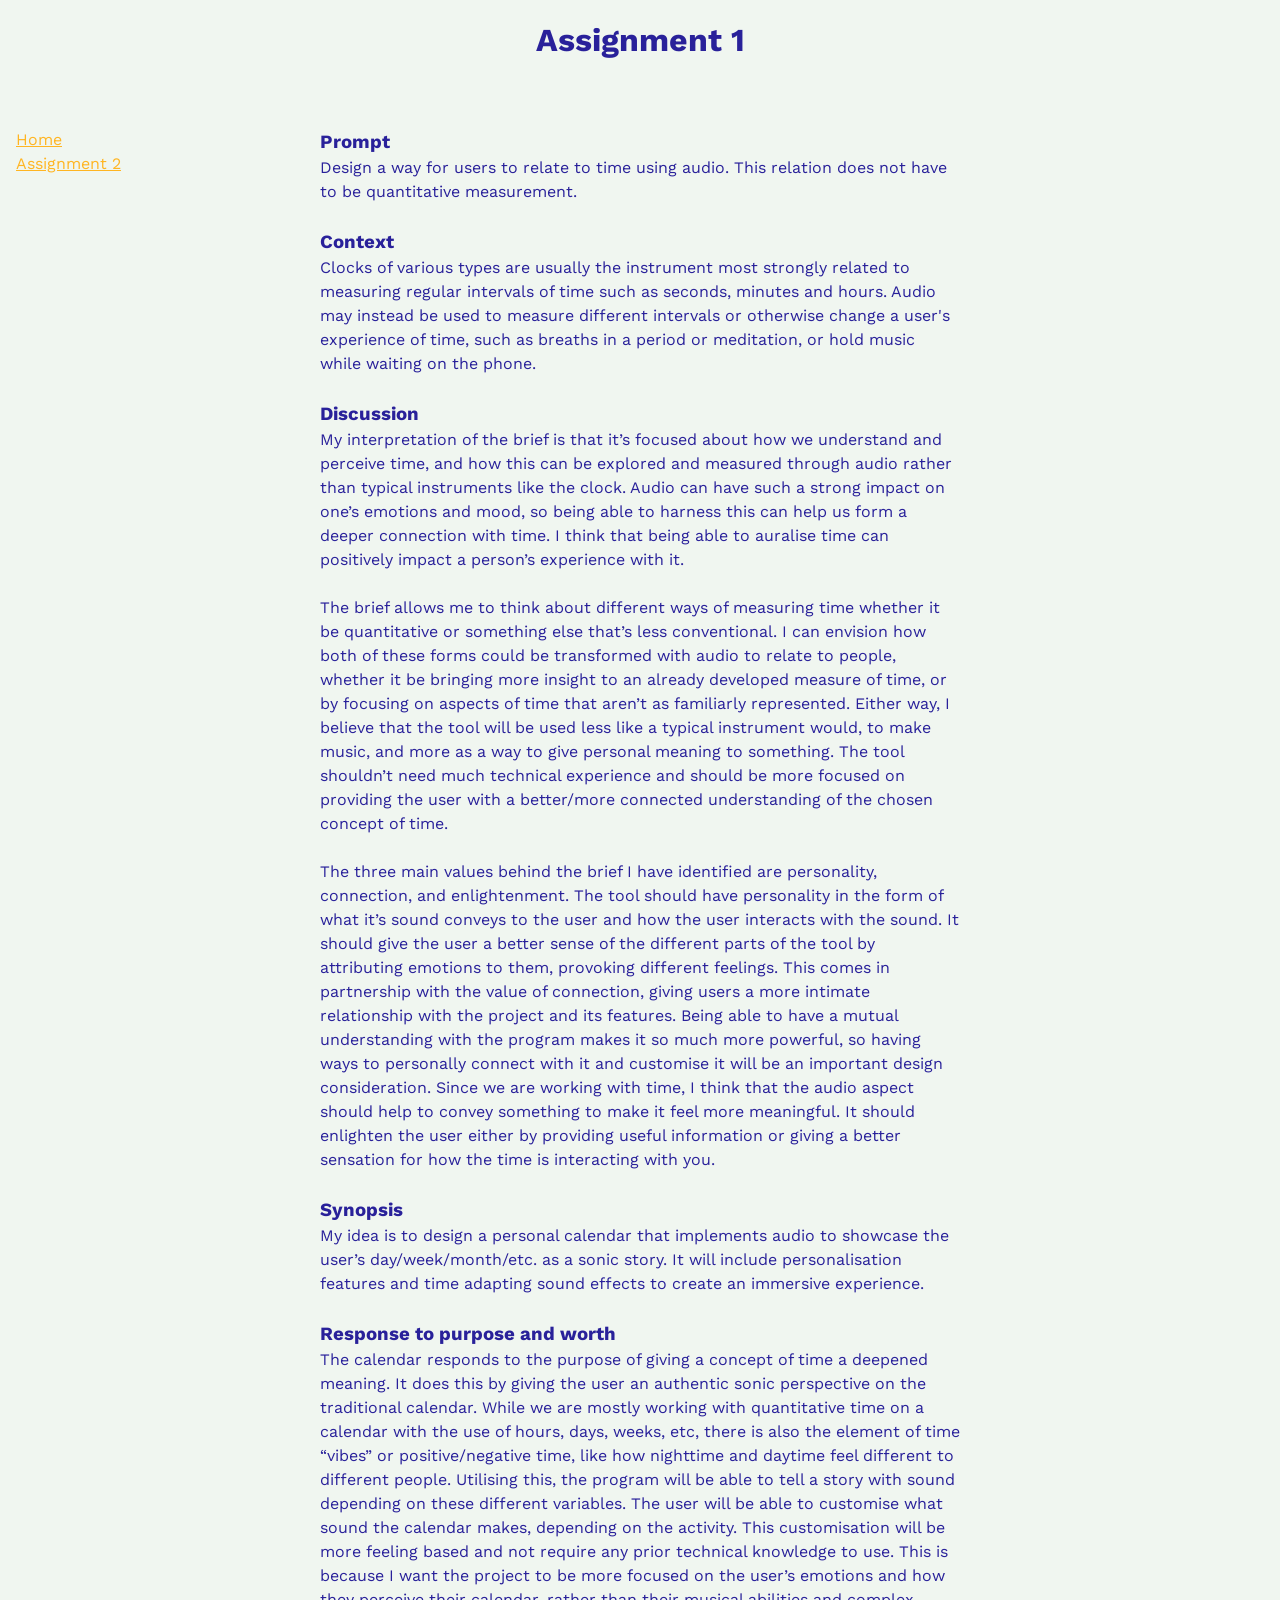
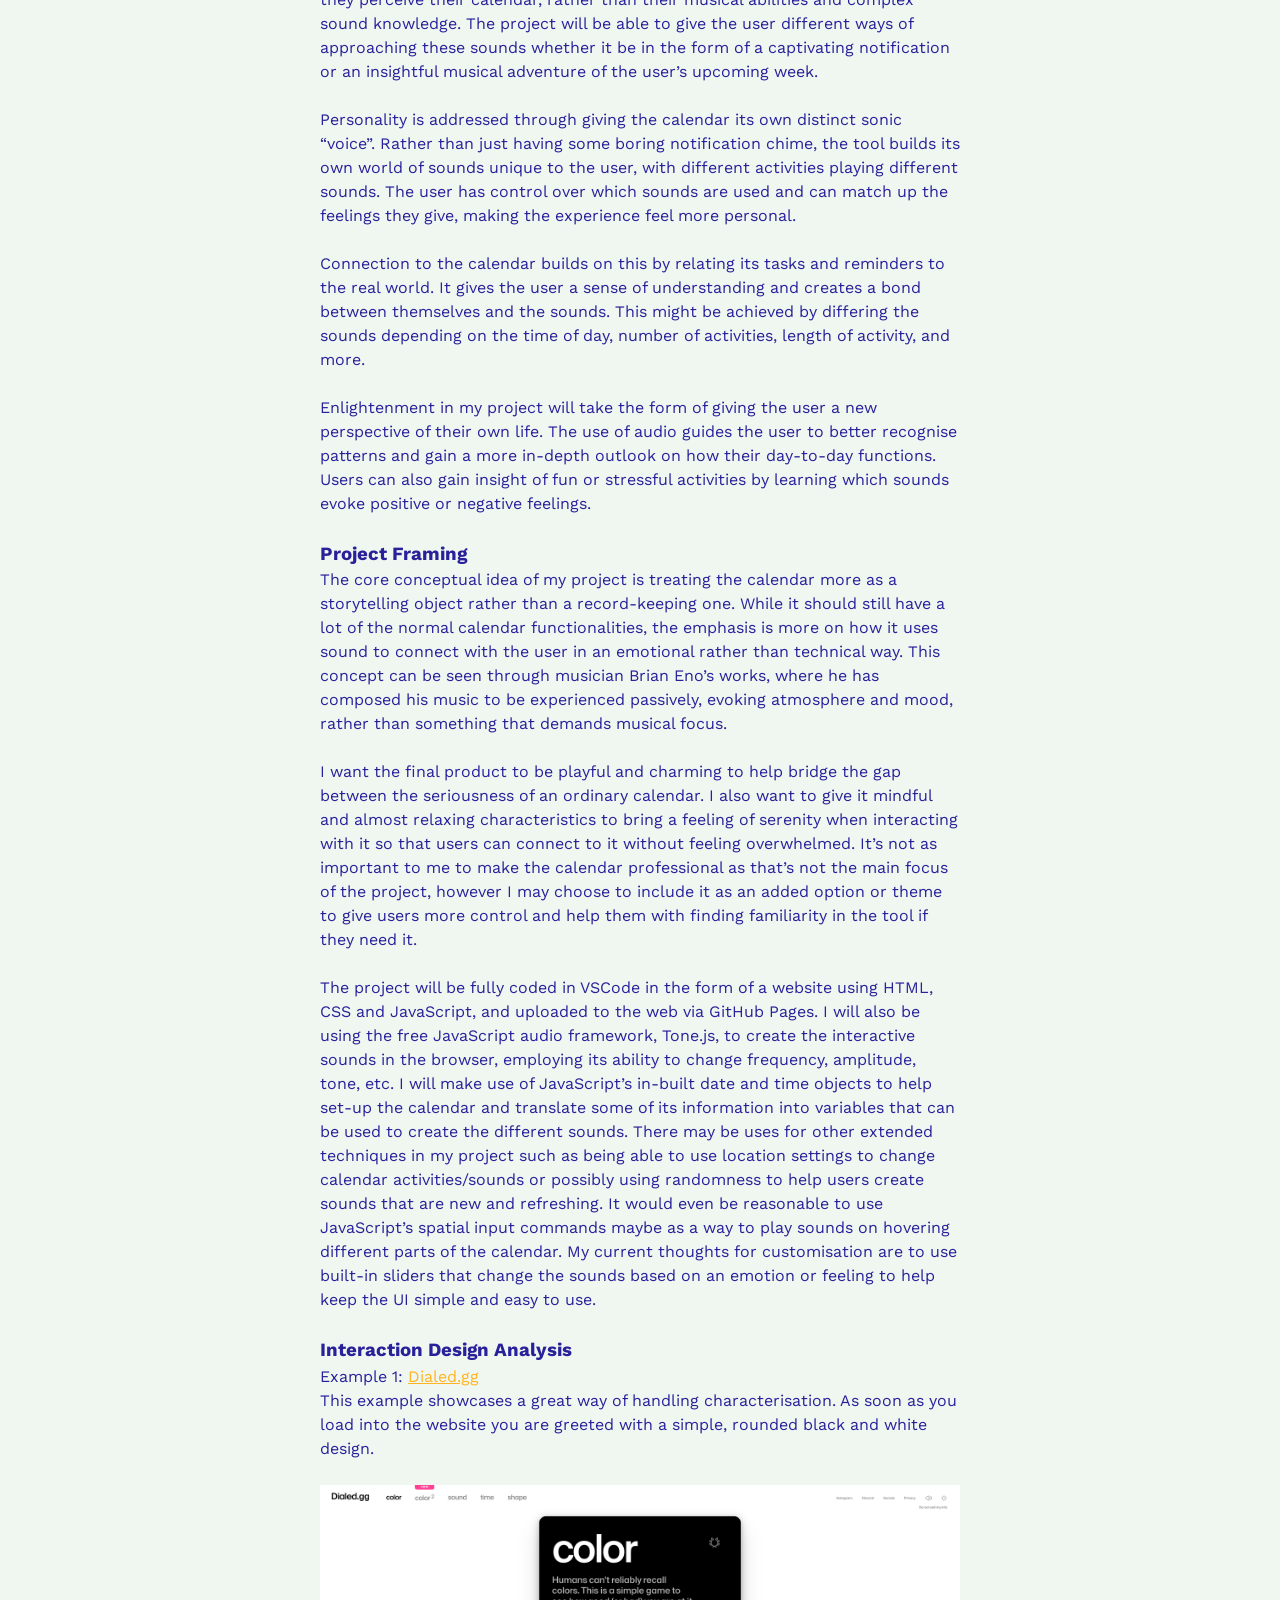
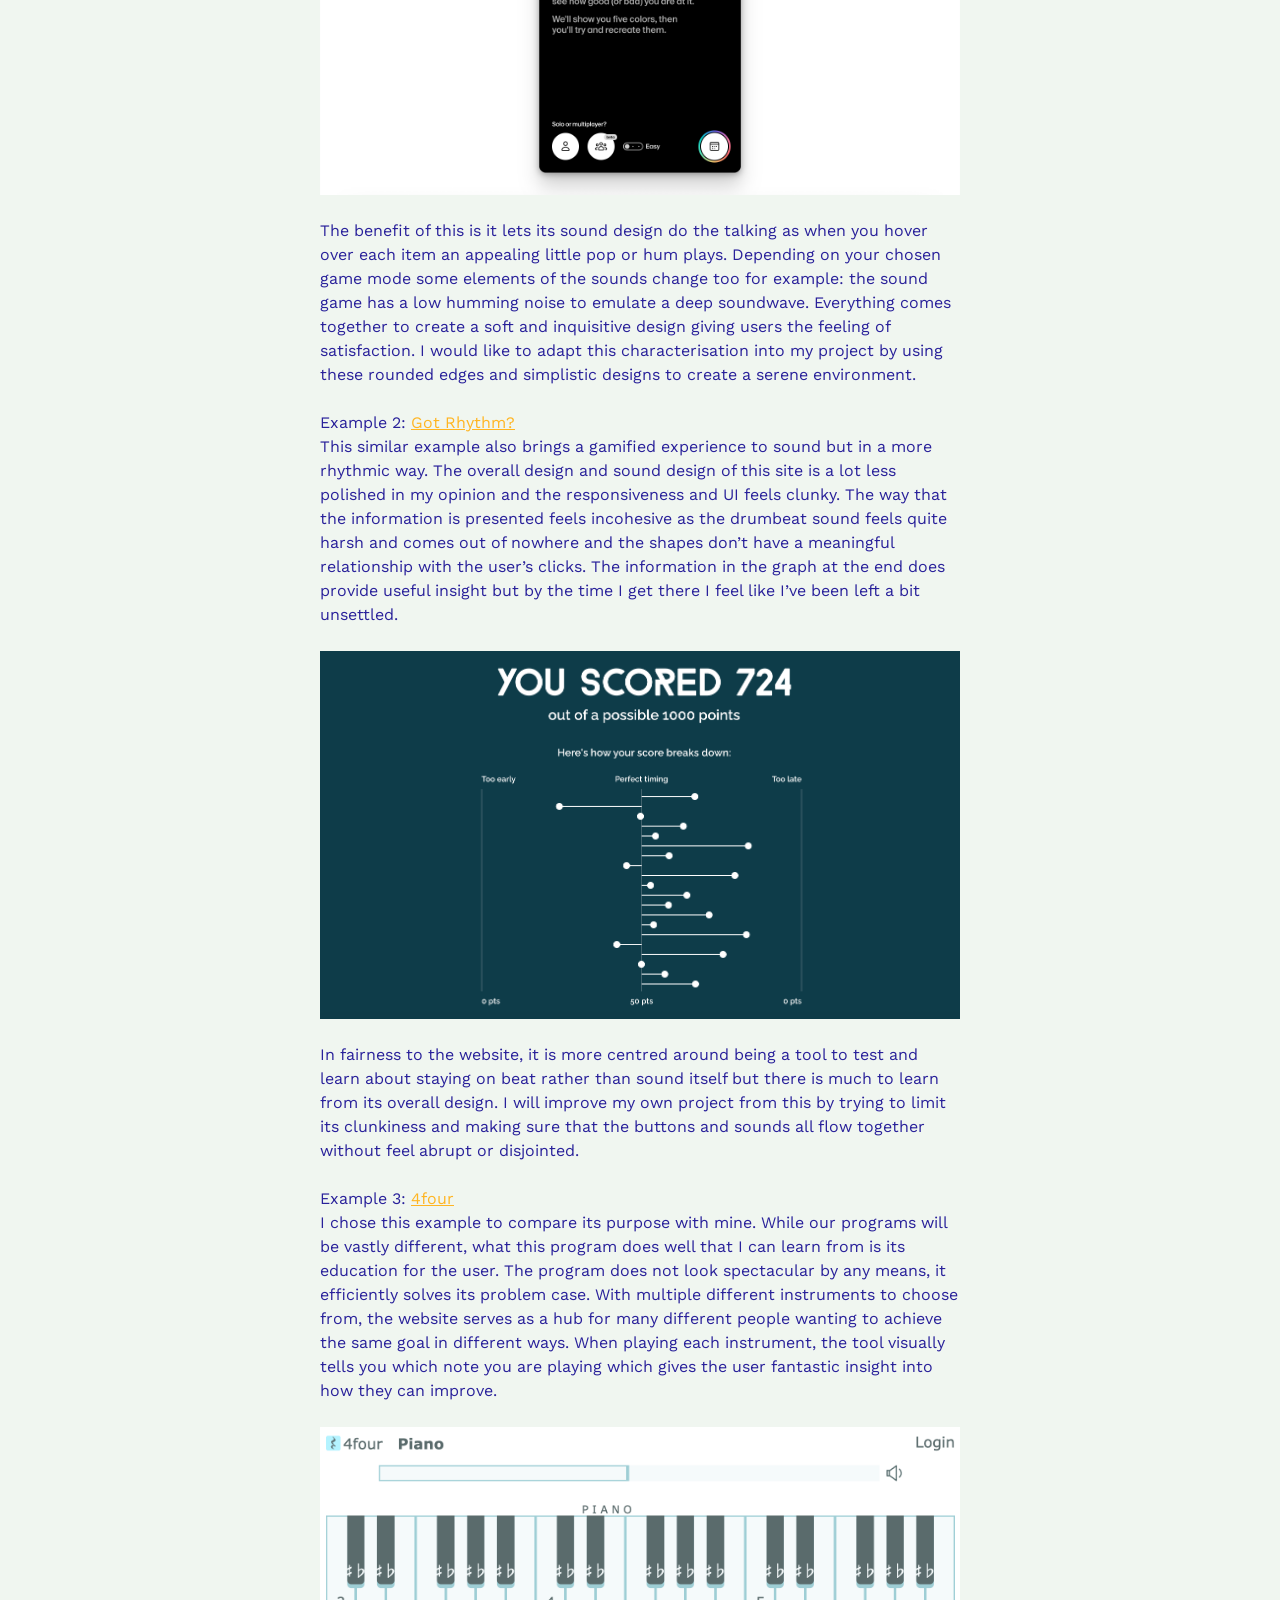
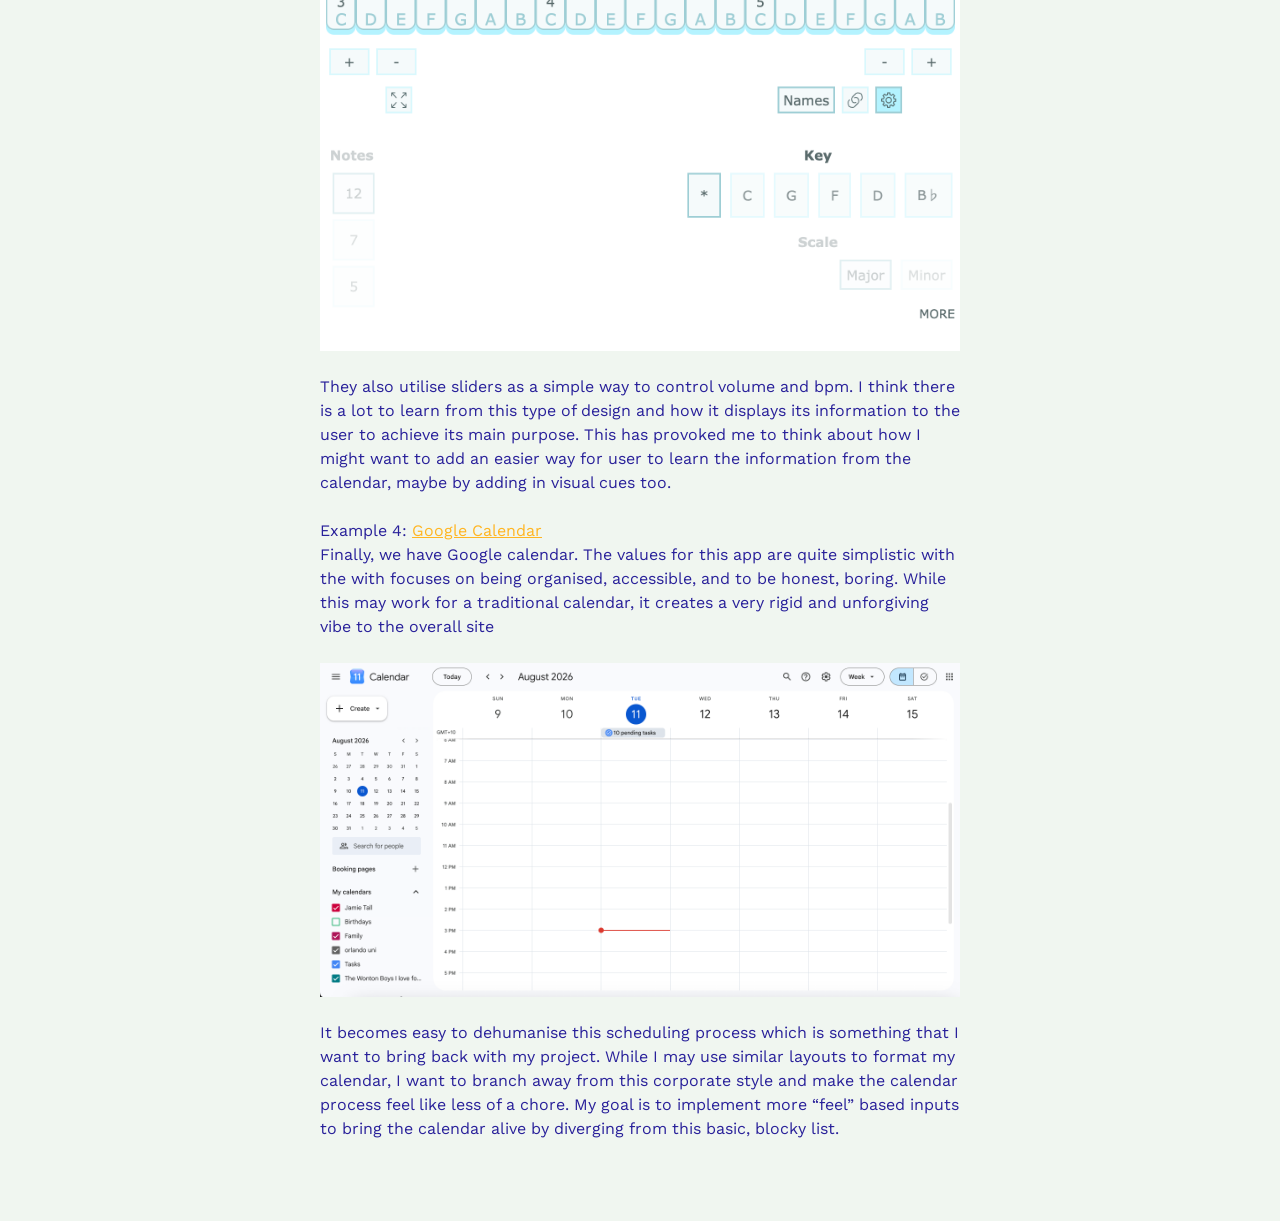
<file: assignment1.html>
<!doctype html>
<html lang="en">
  <head>
    <meta charset="UTF-8" />
    <meta
      name="viewport"
      content="width=device-width, user-scalable=no, initial-scale=1.0, maximum-scale=1.0, minimum-scale=1.0"
    />
    <meta http-equiv="X-UA-Compatible" content="ie=edge" />

    <!-- !!!!! -->
    <!--    change this to refer to your specific page  -->
    <title>changeMe!</title>

    <!-- !!!!! -->
    <!--  change this to your preferred icon  -->
    <!-- favicon was sourced from favicon.io but the original graphics are copyright 2020 Twitter, Inc
    and other contributors -->
    <!-- They are licensed under CC-BY 4.0 as linked below -->
    <!-- https://creativecommons.org/licenses/by/4.0/ -->
    <link rel="icon" type="image/png" href="./assets/icons/favicon.png" />

    <link rel="stylesheet" href="reset.css" />
    <link rel="stylesheet" href="style.css" />
  </head>
  <body>
    <header>
      <!-- !!!!! -->
      <!--    change this to your preferred online name  -->
      <h1>Assignment 1</h1>
    </header>

    <div class="mainNavContainer">
      <nav>
        <a href="./index.html">Home</a>
        <a href="./assignment2.html">Assignment 2</a>
      </nav>

      <main>
        <section id="intro-section">
          <h3>Prompt</h3>
          <p>
            Design a way for users to relate to time using audio. This relation
            does not have to be quantitative measurement.
          </p>
        </section>
        <br />
        <section>
          <h3>Context</h3>
          <p>
            Clocks of various types are usually the instrument most strongly
            related to measuring regular intervals of time such as seconds,
            minutes and hours. Audio may instead be used to measure different
            intervals or otherwise change a user's experience of time, such as
            breaths in a period or meditation, or hold music while waiting on
            the phone.
          </p>
        </section>
        <br />
        <section>
          <h3>Discussion</h3>
          <p>
            My interpretation of the brief is that it’s focused about how we
            understand and perceive time, and how this can be explored and
            measured through audio rather than typical instruments like the
            clock. Audio can have such a strong impact on one’s emotions and
            mood, so being able to harness this can help us form a deeper
            connection with time. I think that being able to auralise time can
            positively impact a person’s experience with it.
          </p>
          <br />
          <p>
            The brief allows me to think about different ways of measuring time
            whether it be quantitative or something else that’s less
            conventional. I can envision how both of these forms could be
            transformed with audio to relate to people, whether it be bringing
            more insight to an already developed measure of time, or by focusing
            on aspects of time that aren’t as familiarly represented. Either
            way, I believe that the tool will be used less like a typical
            instrument would, to make music, and more as a way to give personal
            meaning to something. The tool shouldn’t need much technical
            experience and should be more focused on providing the user with a
            better/more connected understanding of the chosen concept of time.
          </p>
          <br />
          <p>
            The three main values behind the brief I have identified are
            personality, connection, and enlightenment. The tool should have
            personality in the form of what it’s sound conveys to the user and
            how the user interacts with the sound. It should give the user a
            better sense of the different parts of the tool by attributing
            emotions to them, provoking different feelings. This comes in
            partnership with the value of connection, giving users a more
            intimate relationship with the project and its features. Being able
            to have a mutual understanding with the program makes it so much
            more powerful, so having ways to personally connect with it and
            customise it will be an important design consideration. Since we are
            working with time, I think that the audio aspect should help to
            convey something to make it feel more meaningful. It should
            enlighten the user either by providing useful information or giving
            a better sensation for how the time is interacting with you.
          </p>
        </section>
        <br />
        <section>
          <h3>Synopsis</h3>
          <p>
            My idea is to design a personal calendar that implements audio to
            showcase the user’s day/week/month/etc. as a sonic story. It will
            include personalisation features and time adapting sound effects to
            create an immersive experience.
          </p>
        </section>
        <br />
        <section>
          <h3>Response to purpose and worth</h3>
          <p>
            The calendar responds to the purpose of giving a concept of time a
            deepened meaning. It does this by giving the user an authentic sonic
            perspective on the traditional calendar. While we are mostly working
            with quantitative time on a calendar with the use of hours, days,
            weeks, etc, there is also the element of time “vibes” or
            positive/negative time, like how nighttime and daytime feel
            different to different people. Utilising this, the program will be
            able to tell a story with sound depending on these different
            variables. The user will be able to customise what sound the
            calendar makes, depending on the activity. This customisation will
            be more feeling based and not require any prior technical knowledge
            to use. This is because I want the project to be more focused on the
            user’s emotions and how they perceive their calendar, rather than
            their musical abilities and complex sound knowledge. The project
            will be able to give the user different ways of approaching these
            sounds whether it be in the form of a captivating notification or an
            insightful musical adventure of the user’s upcoming week.
          </p>
          <br />
          <p>
            Personality is addressed through giving the calendar its own
            distinct sonic “voice”. Rather than just having some boring
            notification chime, the tool builds its own world of sounds unique
            to the user, with different activities playing different sounds. The
            user has control over which sounds are used and can match up the
            feelings they give, making the experience feel more personal.
          </p>
          <br />
          <p>
            Connection to the calendar builds on this by relating its tasks and
            reminders to the real world. It gives the user a sense of
            understanding and creates a bond between themselves and the sounds.
            This might be achieved by differing the sounds depending on the time
            of day, number of activities, length of activity, and more.
          </p>
          <br />
          <p>
            Enlightenment in my project will take the form of giving the user a
            new perspective of their own life. The use of audio guides the user
            to better recognise patterns and gain a more in-depth outlook on how
            their day-to-day functions. Users can also gain insight of fun or
            stressful activities by learning which sounds evoke positive or
            negative feelings.
          </p>
        </section>
        <br />
        <section>
          <h3>Project Framing</h3>
          <p>
            The core conceptual idea of my project is treating the calendar more
            as a storytelling object rather than a record-keeping one. While it
            should still have a lot of the normal calendar functionalities, the
            emphasis is more on how it uses sound to connect with the user in an
            emotional rather than technical way. This concept can be seen
            through musician Brian Eno’s works, where he has composed his music
            to be experienced passively, evoking atmosphere and mood, rather
            than something that demands musical focus.
          </p>
          <br />
          <p>
            I want the final product to be playful and charming to help bridge
            the gap between the seriousness of an ordinary calendar. I also want
            to give it mindful and almost relaxing characteristics to bring a
            feeling of serenity when interacting with it so that users can
            connect to it without feeling overwhelmed. It’s not as important to
            me to make the calendar professional as that’s not the main focus of
            the project, however I may choose to include it as an added option
            or theme to give users more control and help them with finding
            familiarity in the tool if they need it.
          </p>
          <br />
          <p>
            The project will be fully coded in VSCode in the form of a website
            using HTML, CSS and JavaScript, and uploaded to the web via GitHub
            Pages. I will also be using the free JavaScript audio framework,
            Tone.js, to create the interactive sounds in the browser, employing
            its ability to change frequency, amplitude, tone, etc. I will make
            use of JavaScript’s in-built date and time objects to help set-up
            the calendar and translate some of its information into variables
            that can be used to create the different sounds. There may be uses
            for other extended techniques in my project such as being able to
            use location settings to change calendar activities/sounds or
            possibly using randomness to help users create sounds that are new
            and refreshing. It would even be reasonable to use JavaScript’s
            spatial input commands maybe as a way to play sounds on hovering
            different parts of the calendar. My current thoughts for
            customisation are to use built-in sliders that change the sounds
            based on an emotion or feeling to help keep the UI simple and easy
            to use.
          </p>
        </section>
        <br />
        <section>
          <h3>Interaction Design Analysis</h3>
          <p>Example 1: <a href="https://dialed.gg/">Dialed.gg </a></p>
          <p>
            This example showcases a great way of handling characterisation. As
            soon as you load into the website you are greeted with a simple,
            rounded black and white design.
          </p>
          <br />
          <img
            src="assets/interaction_design_analysis/Screenshot 2026-08-11 at 2.23.11 pm.png"
            alt="Dialed.gg website screenshot"
          />
          <br />
          <p>
            The benefit of this is it lets its sound design do the talking as
            when you hover over each item an appealing little pop or hum plays.
            Depending on your chosen game mode some elements of the sounds
            change too for example: the sound game has a low humming noise to
            emulate a deep soundwave. Everything comes together to create a soft
            and inquisitive design giving users the feeling of satisfaction. I
            would like to adapt this characterisation into my project by using
            these rounded edges and simplistic designs to create a serene
            environment.
          </p>
          <br />
          <p>
            Example 2:
            <a href="https://www.concerthotels.com/got-rhythm">Got Rhythm?</a>
          </p>
          <p>
            This similar example also brings a gamified experience to sound but
            in a more rhythmic way. The overall design and sound design of this
            site is a lot less polished in my opinion and the responsiveness and
            UI feels clunky. The way that the information is presented feels
            incohesive as the drumbeat sound feels quite harsh and comes out of
            nowhere and the shapes don’t have a meaningful relationship with the
            user’s clicks. The information in the graph at the end does provide
            useful insight but by the time I get there I feel like I’ve been
            left a bit unsettled.
          </p>
          <br />
          <img
            src="assets/interaction_design_analysis/Screenshot 2026-08-11 at 2.34.32 pm.png"
            alt="Got Rhythm? website screenshot"
          />
          <br />
          <p>
            In fairness to the website, it is more centred around being a tool
            to test and learn about staying on beat rather than sound itself but
            there is much to learn from its overall design. I will improve my
            own project from this by trying to limit its clunkiness and making
            sure that the buttons and sounds all flow together without feel
            abrupt or disjointed.
          </p>
          <br />
          <p>Example 3: <a href="https://4four.io/guitar/electric">4four</a></p>
          <p>
            I chose this example to compare its purpose with mine. While our
            programs will be vastly different, what this program does well that
            I can learn from is its education for the user. The program does not
            look spectacular by any means, it efficiently solves its problem
            case. With multiple different instruments to choose from, the
            website serves as a hub for many different people wanting to achieve
            the same goal in different ways. When playing each instrument, the
            tool visually tells you which note you are playing which gives the
            user fantastic insight into how they can improve.
          </p>
          <br />
          <img
            src="assets/interaction_design_analysis/Screenshot 2026-08-11 at 2.52.16 pm.png"
            alt="4four website screenshot"
          />
          <br />
          <p>
            They also utilise sliders as a simple way to control volume and bpm.
            I think there is a lot to learn from this type of design and how it
            displays its information to the user to achieve its main purpose.
            This has provoked me to think about how I might want to add an
            easier way for user to learn the information from the calendar,
            maybe by adding in visual cues too.
          </p>
          <br />
          <p>
            Example 4:
            <a href="https://calendar.google.com/">Google Calendar</a>
          </p>
          <p>
            Finally, we have Google calendar. The values for this app are quite
            simplistic with the with focuses on being organised, accessible, and
            to be honest, boring. While this may work for a traditional
            calendar, it creates a very rigid and unforgiving vibe to the
            overall site
          </p>
          <br />
          <img
            src="assets/interaction_design_analysis/Screenshot 2026-08-11 at 3.00.53 pm.png"
            alt="Google Calendar website screenshot"
          />
          <br />
          <p>
            It becomes easy to dehumanise this scheduling process which is
            something that I want to bring back with my project. While I may use
            similar layouts to format my calendar, I want to branch away from
            this corporate style and make the calendar process feel like less of
            a chore. My goal is to implement more “feel” based inputs to bring
            the calendar alive by diverging from this basic, blocky list.
          </p>
        </section>
      </main>
      <!-- this is an empty element which helps with spacing -->
      <aside></aside>
    </div>

    <footer>
      <p>
        <!-- !!!!! -->
        <!--    change this to your preferred online name and update link to refer to your github page  -->
        <!-- Page maintained by: -->
        <!-- <a href="https://github.com/p-mcmahon-rmit/" target="_blank"> -->
        <!-- Patrick McMahon -->
        <!-- </a> -->
        <!-- </p> -->
      </p>
    </footer>
  </body>
</html>
</file>
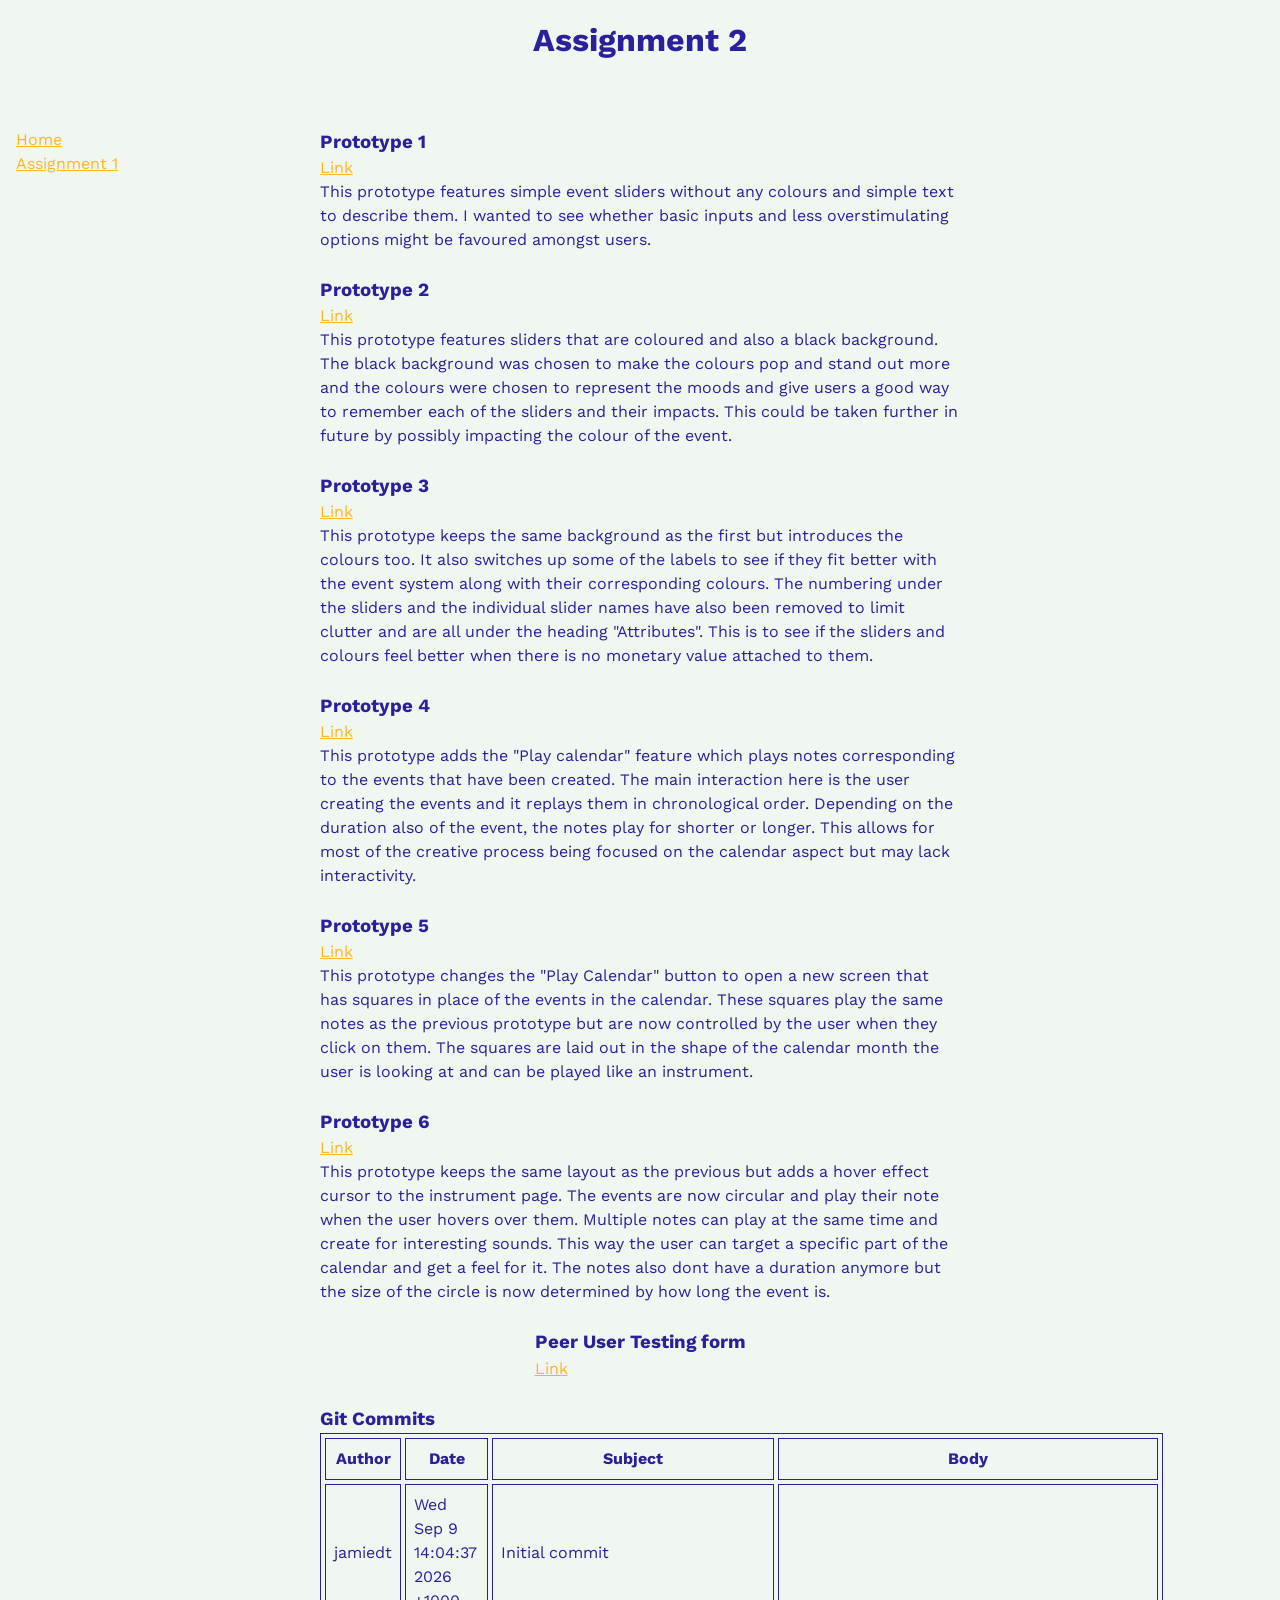
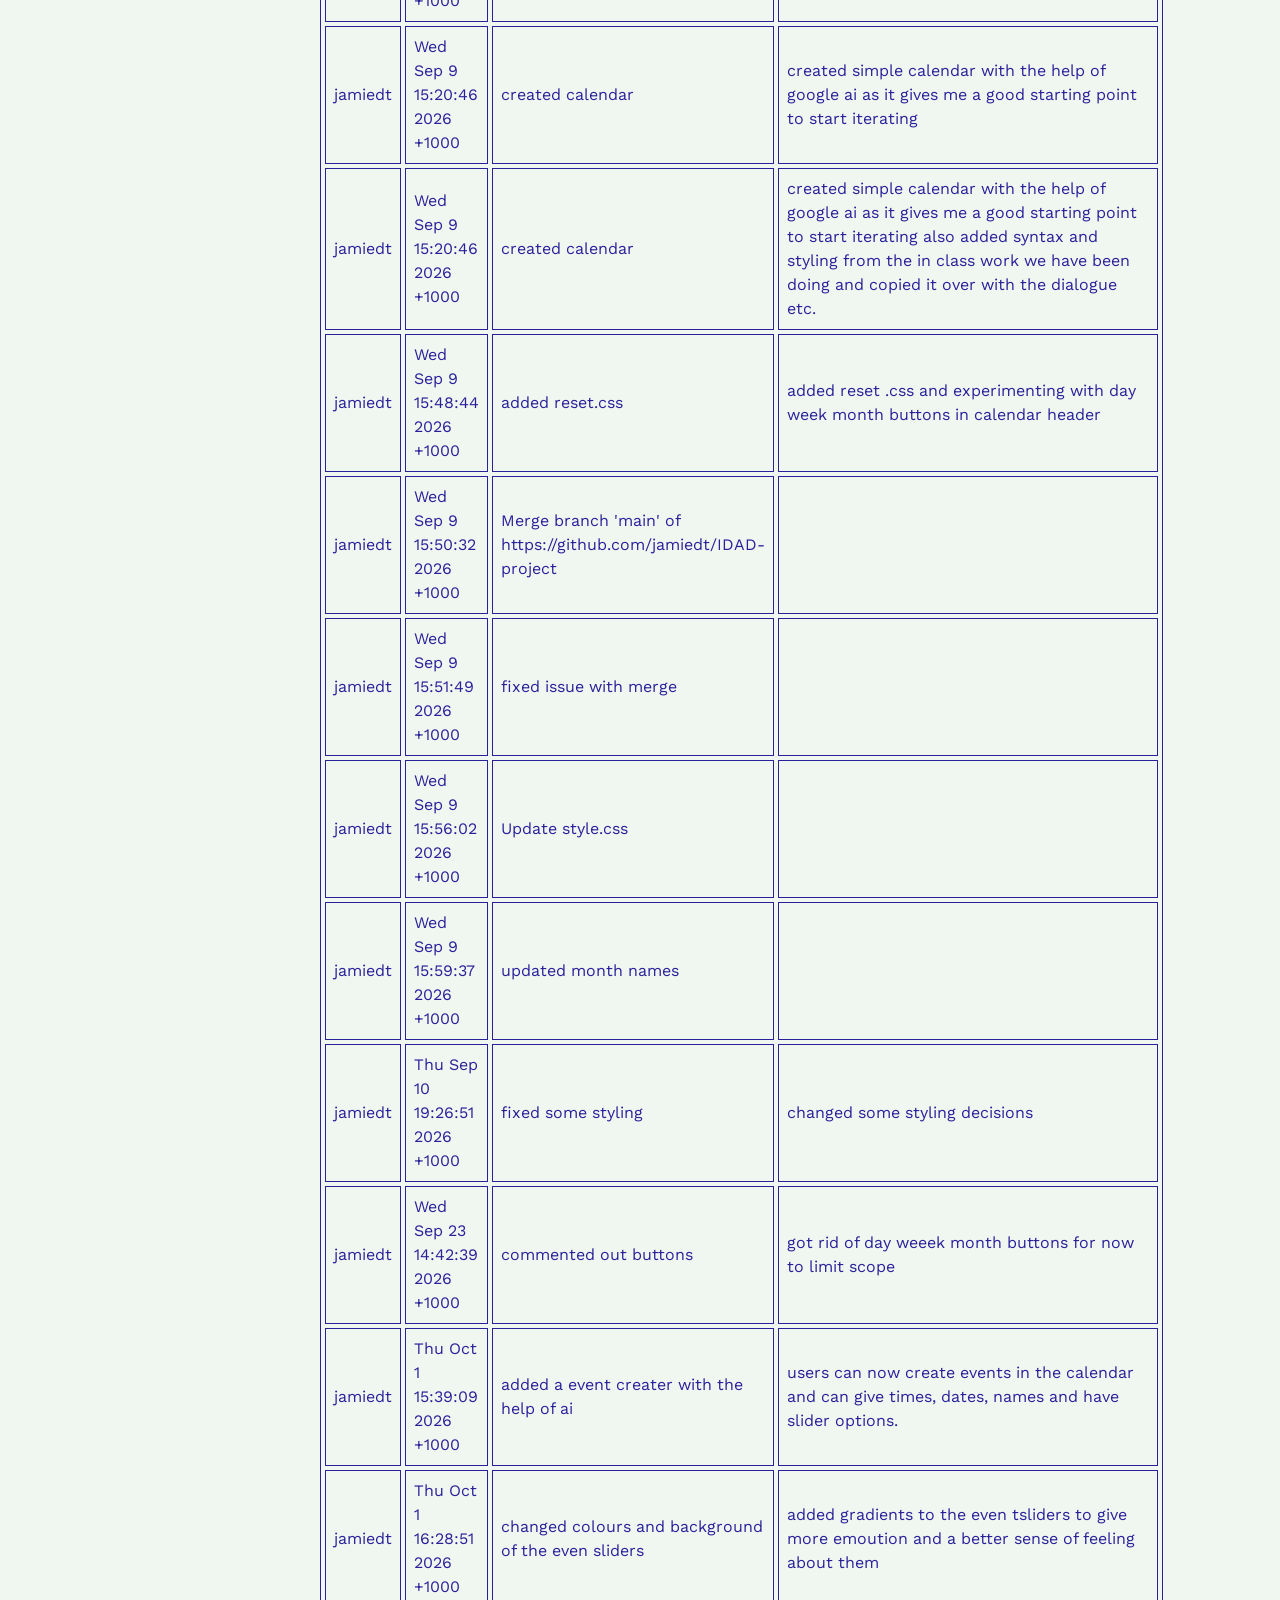
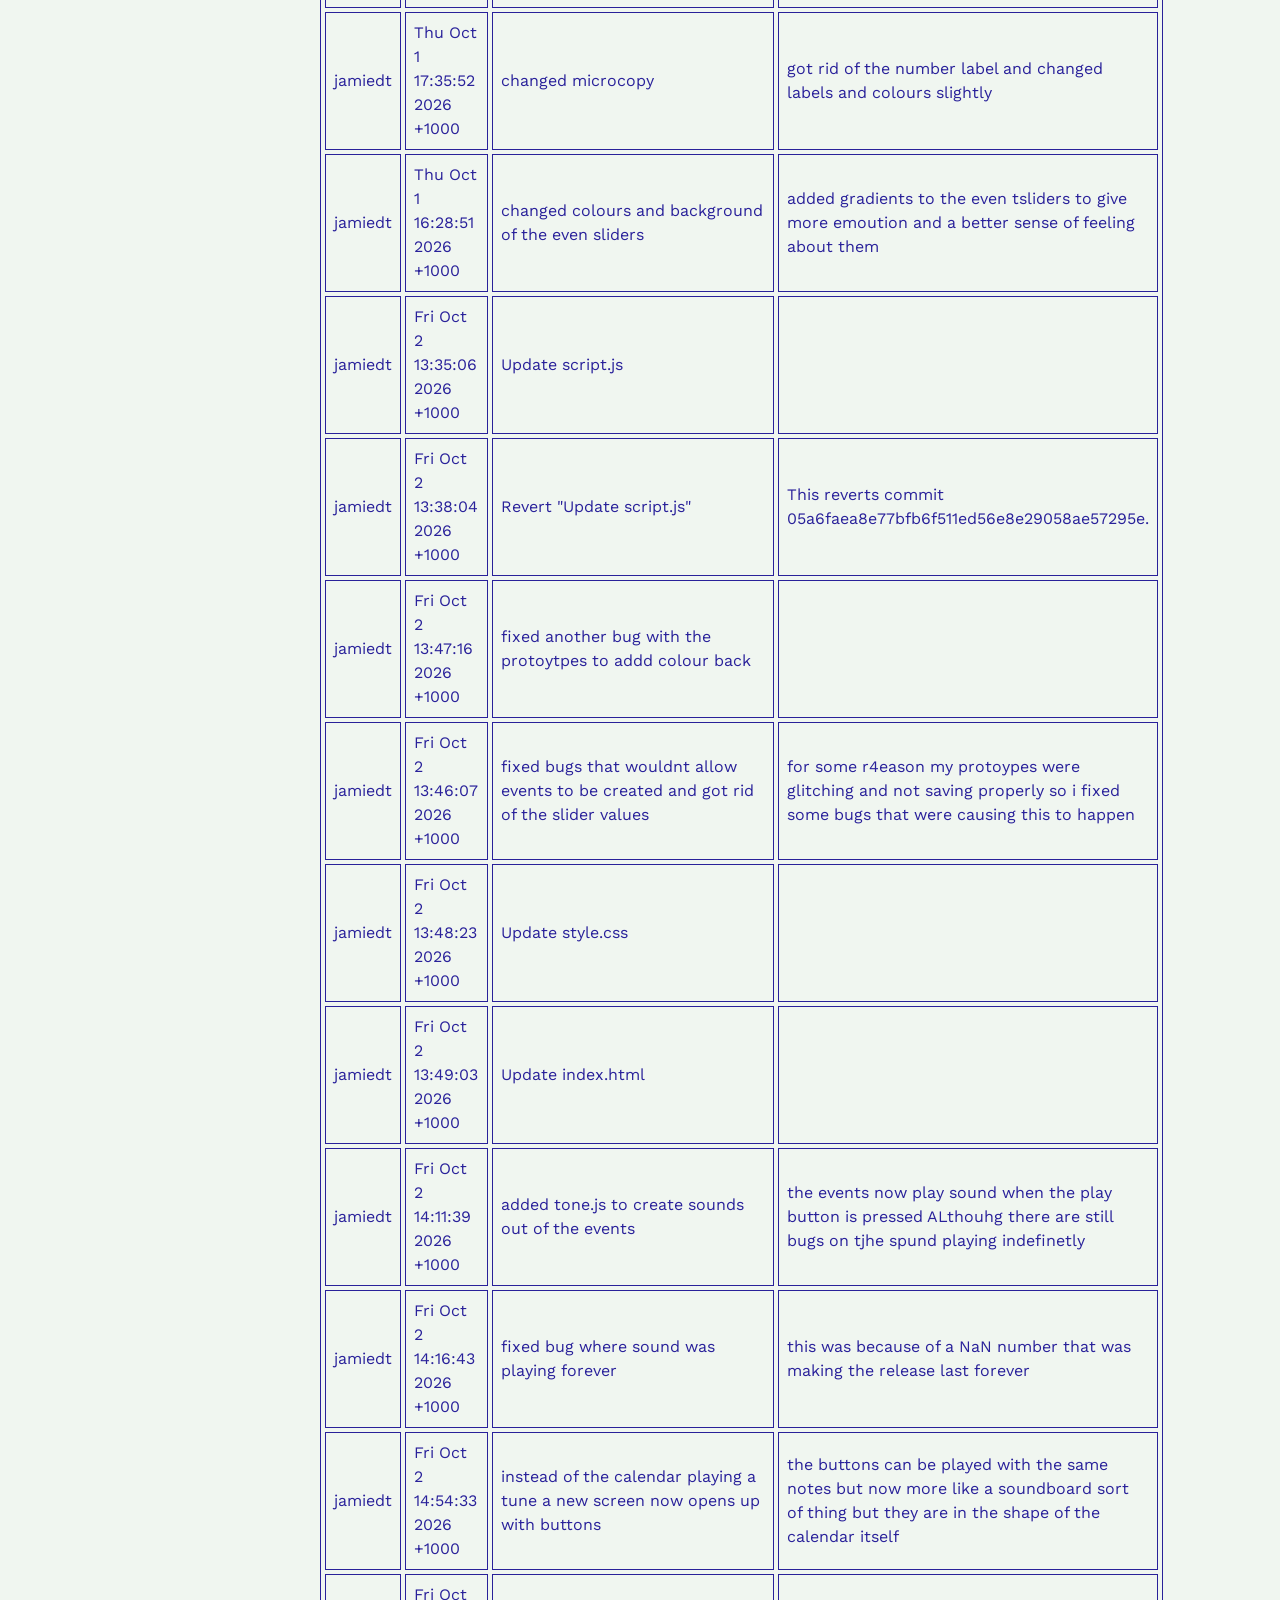
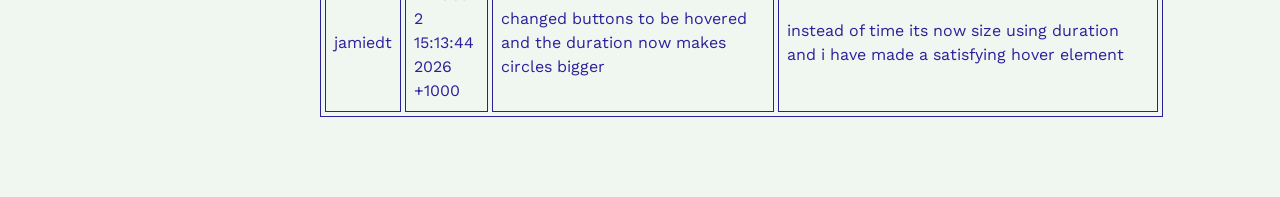
<file: assignment2.html>
<!doctype html>
<html lang="en">
  <head>
    <meta charset="UTF-8" />
    <meta
      name="viewport"
      content="width=device-width, user-scalable=no, initial-scale=1.0, maximum-scale=1.0, minimum-scale=1.0"
    />
    <meta http-equiv="X-UA-Compatible" content="ie=edge" />

    <!-- !!!!! -->
    <!--    change this to refer to your specific page  -->
    <title>changeMe!</title>

    <!-- !!!!! -->
    <!--  change this to your preferred icon  -->
    <!-- favicon was sourced from favicon.io but the original graphics are copyright 2020 Twitter, Inc
    and other contributors -->
    <!-- They are licensed under CC-BY 4.0 as linked below -->
    <!-- https://creativecommons.org/licenses/by/4.0/ -->
    <link rel="icon" type="image/png" href="./assets/icons/favicon.png" />

    <link rel="stylesheet" href="reset.css" />
    <link rel="stylesheet" href="style.css" />
  </head>
  <body>
    <header>
      <!-- !!!!! -->
      <!--    change this to your preferred online name  -->
      <h1>Assignment 2</h1>
    </header>

    <div class="mainNavContainer">
      <nav>
        <a href="./index.html">Home</a>
        <a href="./assignment1.html">Assignment 1</a>
      </nav>

      <main>
        <section>
          <h3>Prototype 1</h3>
          <a
            href="https://jamietallidadprote1.github.io/IDAD-project/"
            target="_blank"
            >Link</a
          >
          <p>
            This prototype features simple event sliders without any colours and
            simple text to describe them. I wanted to see whether basic inputs
            and less overstimulating options might be favoured amongst users.
          </p>
        </section>
        <br />
        <section>
          <h3>Prototype 2</h3>
          <a
            href="https://jamietallidadprote2.github.io/IDAD-project/"
            target="_blank"
            >Link</a
          >
          <p>
            This prototype features sliders that are coloured and also a black
            background. The black background was chosen to make the colours pop
            and stand out more and the colours were chosen to represent the
            moods and give users a good way to remember each of the sliders and
            their impacts. This could be taken further in future by possibly
            impacting the colour of the event.
          </p>
        </section>
        <br />
        <section>
          <h3>Prototype 3</h3>
          <a
            href="https://jamietallidadprote3.github.io/IDAD-project/"
            target="_blank"
            >Link</a
          >
          <p>
            This prototype keeps the same background as the first but introduces
            the colours too. It also switches up some of the labels to see if
            they fit better with the event system along with their corresponding
            colours. The numbering under the sliders and the individual slider
            names have also been removed to limit clutter and are all under the
            heading "Attributes". This is to see if the sliders and colours feel
            better when there is no monetary value attached to them.
          </p>
        </section>
        <br />
        <section>
          <h3>Prototype 4</h3>
          <a
            href="https://jamietallidadprote4.github.io/IDAD-project/"
            target="_blank"
            >Link</a
          >
          <p>
            This prototype adds the "Play calendar" feature which plays notes
            corresponding to the events that have been created. The main
            interaction here is the user creating the events and it replays them
            in chronological order. Depending on the duration also of the event,
            the notes play for shorter or longer. This allows for most of the
            creative process being focused on the calendar aspect but may lack
            interactivity.
          </p>
        </section>
        <section>
          <br />
          <h3>Prototype 5</h3>
          <a
            href="https://jamietallidadprote5.github.io/IDAD-project/"
            target="_blank"
            >Link</a
          >
          <p>
            This prototype changes the "Play Calendar" button to open a new
            screen that has squares in place of the events in the calendar.
            These squares play the same notes as the previous prototype but are
            now controlled by the user when they click on them. The squares are
            laid out in the shape of the calendar month the user is looking at
            and can be played like an instrument.
          </p>
        </section>
        <br />
        <section>
          <h3>Prototype 6</h3>
          <a
            href="https://jamietallidadprote6.github.io/IDAD-project/"
            target="_blank"
            >Link</a
          >
          <p>
            This prototype keeps the same layout as the previous but adds a
            hover effect cursor to the instrument page. The events are now
            circular and play their note when the user hovers over them.
            Multiple notes can play at the same time and create for interesting
            sounds. This way the user can target a specific part of the calendar
            and get a feel for it. The notes also dont have a duration anymore
            but the size of the circle is now determined by how long the event
            is.
          </p>
        </section>
        <br />
        <section>
          <h3>Peer User Testing form</h3>
          <a
            href="https://forms.cloud.microsoft/Pages/ResponsePage.aspx?id=cTYy0b7NF0S01L2yS1Exaz1ZPLDFZmpDngI4vfaaccVUNlpBT1AwSEFBWkpVTTFKUjhJMlBPUlkxQS4u"
            target="_blank"
            >Link</a
          >
        </section>
        <br />
        <section>
          <h3>Git Commits</h3>
          <table>
            <thead>
              <tr>
                <th>Author</th>
                <th>Date</th>
                <th>Subject</th>
                <th>Body</th>
              </tr>
            </thead>

            <tbody>
              <tr>
                <td>jamiedt</td>
                <td>Wed Sep 9 14:04:37 2026 +1000</td>
                <td>Initial commit</td>
                <td></td>
              </tr>

              <tr>
                <td>jamiedt</td>
                <td>Wed Sep 9 15:20:46 2026 +1000</td>
                <td>created calendar</td>
                <td>
                  created simple calendar with the help of google ai as it gives
                  me a good starting point to start iterating
                </td>
              </tr>

              <tr>
                <td>jamiedt</td>
                <td>Wed Sep 9 15:20:46 2026 +1000</td>
                <td>created calendar</td>
                <td>
                  created simple calendar with the help of google ai as it gives
                  me a good starting point to start iterating also added syntax
                  and styling from the in class work we have been doing and
                  copied it over with the dialogue etc.
                </td>
              </tr>

              <tr>
                <td>jamiedt</td>
                <td>Wed Sep 9 15:48:44 2026 +1000</td>
                <td>added reset.css</td>
                <td>
                  added reset .css and experimenting with day week month buttons
                  in calendar header
                </td>
              </tr>

              <tr>
                <td>jamiedt</td>
                <td>Wed Sep 9 15:50:32 2026 +1000</td>
                <td>
                  Merge branch 'main' of https://github.com/jamiedt/IDAD-project
                </td>
                <td></td>
              </tr>

              <tr>
                <td>jamiedt</td>
                <td>Wed Sep 9 15:51:49 2026 +1000</td>
                <td>fixed issue with merge</td>
                <td></td>
              </tr>

              <tr>
                <td>jamiedt</td>
                <td>Wed Sep 9 15:56:02 2026 +1000</td>
                <td>Update style.css</td>
                <td></td>
              </tr>

              <tr>
                <td>jamiedt</td>
                <td>Wed Sep 9 15:59:37 2026 +1000</td>
                <td>updated month names</td>
                <td></td>
              </tr>

              <tr>
                <td>jamiedt</td>
                <td>Thu Sep 10 19:26:51 2026 +1000</td>
                <td>fixed some styling</td>
                <td>changed some styling decisions</td>
              </tr>

              <tr>
                <td>jamiedt</td>
                <td>Wed Sep 23 14:42:39 2026 +1000</td>
                <td>commented out buttons</td>
                <td>
                  got rid of day weeek month buttons for now to limit scope
                </td>
              </tr>

              <tr>
                <td>jamiedt</td>
                <td>Thu Oct 1 15:39:09 2026 +1000</td>
                <td>added a event creater with the help of ai</td>
                <td>
                  users can now create events in the calendar and can give
                  times, dates, names and have slider options.
                </td>
              </tr>

              <tr>
                <td>jamiedt</td>
                <td>Thu Oct 1 16:28:51 2026 +1000</td>
                <td>changed colours and background of the even sliders</td>
                <td>
                  added gradients to the even tsliders to give more emoution and
                  a better sense of feeling about them
                </td>
              </tr>

              <tr>
                <td>jamiedt</td>
                <td>Thu Oct 1 17:35:52 2026 +1000</td>
                <td>changed microcopy</td>
                <td>
                  got rid of the number label and changed labels and colours
                  slightly
                </td>
              </tr>

              <tr>
                <td>jamiedt</td>
                <td>Thu Oct 1 16:28:51 2026 +1000</td>
                <td>changed colours and background of the even sliders</td>
                <td>
                  added gradients to the even tsliders to give more emoution and
                  a better sense of feeling about them
                </td>
              </tr>

              <tr>
                <td>jamiedt</td>
                <td>Fri Oct 2 13:35:06 2026 +1000</td>
                <td>Update script.js</td>
                <td></td>
              </tr>

              <tr>
                <td>jamiedt</td>
                <td>Fri Oct 2 13:38:04 2026 +1000</td>
                <td>Revert "Update script.js"</td>
                <td>
                  This reverts commit 05a6faea8e77bfb6f511ed56e8e29058ae57295e.
                </td>
              </tr>

              <tr>
                <td>jamiedt</td>
                <td>Fri Oct 2 13:47:16 2026 +1000</td>
                <td>
                  fixed another bug with the protoytpes to addd colour back
                </td>
                <td></td>
              </tr>

              <tr>
                <td>jamiedt</td>
                <td>Fri Oct 2 13:46:07 2026 +1000</td>
                <td>
                  fixed bugs that wouldnt allow events to be created and got rid
                  of the slider values
                </td>
                <td>
                  for some r4eason my protoypes were glitching and not saving
                  properly so i fixed some bugs that were causing this to happen
                </td>
              </tr>

              <tr>
                <td>jamiedt</td>
                <td>Fri Oct 2 13:48:23 2026 +1000</td>
                <td>Update style.css</td>
                <td></td>
              </tr>

              <tr>
                <td>jamiedt</td>
                <td>Fri Oct 2 13:49:03 2026 +1000</td>
                <td>Update index.html</td>
                <td></td>
              </tr>

              <tr>
                <td>jamiedt</td>
                <td>Fri Oct 2 14:11:39 2026 +1000</td>
                <td>added tone.js to create sounds out of the events</td>
                <td>
                  the events now play sound when the play button is pressed
                  ALthouhg there are still bugs on tjhe spund playing
                  indefinetly
                </td>
              </tr>

              <tr>
                <td>jamiedt</td>
                <td>Fri Oct 2 14:16:43 2026 +1000</td>
                <td>fixed bug where sound was playing forever</td>
                <td>
                  this was because of a NaN number that was making the release
                  last forever
                </td>
              </tr>

              <tr>
                <td>jamiedt</td>
                <td>Fri Oct 2 14:54:33 2026 +1000</td>
                <td>
                  instead of the calendar playing a tune a new screen now opens
                  up with buttons
                </td>
                <td>
                  the buttons can be played with the same notes but now more
                  like a soundboard sort of thing but they are in the shape of
                  the calendar itself
                </td>
              </tr>

              <tr>
                <td>jamiedt</td>
                <td>Fri Oct 2 15:13:44 2026 +1000</td>
                <td>
                  changed buttons to be hovered and the duration now makes
                  circles bigger
                </td>
                <td>
                  instead of time its now size using duration and i have made a
                  satisfying hover element
                </td>
              </tr>
            </tbody>
          </table>
        </section>
      </main>
      <!-- this is an empty element which helps with spacing -->
      <aside></aside>
    </div>

    <footer>
      <p>
        <!-- !!!!! -->
        <!--    change this to your preferred online name and update link to refer to your github page  -->
        <!-- Page maintained by: -->
        <!-- <a href="https://github.com/p-mcmahon-rmit/" target="_blank"> -->
        <!-- Patrick McMahon -->
        <!-- </a> -->
        <!-- </p> -->
      </p>
    </footer>
  </body>
</html>
</file>
<file: style.css>
/*!!!!!*/
/*add in your own font imports here*/
/*remember to update them in the rest of the CSS : eg the body selector*/
@import url("https://fonts.googleapis.com/css2?family=Work+Sans:ital,wght@0,100..900;1,100..900&display=swap");

/*!!!!!*/
/*change out, and/or add colours to the colour scheme*/
:root {
  /* basic 2-bit palette from 1bit Monitor Glow Palette by Polyducks */
  /* https://lospec.com/palette-list/1bit-monitor-glow */
  --colour-1: #29219a;
  --colour-2: #f0f6f0;
}

/* this swaps the colour order to account for user's OS dark mode */
/*!!!!!*/
/*remember to update the colours here too to reflect the above changes*/
@media (prefers-color-scheme: dark) {
  :root {
    --colour-1: #f0f6f0;
    --colour-2: #29219a;
  }
}

body {
  background-color: var(--colour-2);
  color: var(--colour-1);
  font-family: "Work Sans", sans-serif;
  line-height: 1.5;
  padding: 1rem;
  display: flex;
  flex-direction: column;
  gap: 1rem;
}

header {
  display: flex;
  justify-content: center;
  margin-block-end: 3rem;
}

.mainNavContainer {
  flex: 1;
  display: flex;
  justify-content: center;
  gap: 1rem;
}

nav {
  display: flex;
  flex-direction: column;
  min-width: fit-content;
  flex: 1;
  align-items: flex-start;
}

main {
  display: flex;
  flex-direction: column;
  align-items: center;
}

section {
  max-width: 80rch;
}

aside {
  visibility: hidden;
  flex: 1;
}

footer {
  display: flex;
  justify-content: center;
  margin-block-start: 3rem;
}

a {
  color: #ffb522;
}

a:hover {
  color: #ff5622;
}

a:active {
  color: #8b371d;
}

a:visited {
  color: #ff2424;
}

.unclickable {
  pointer-events: none;
  cursor: default; /* Keeps the mouse pointer from changing into a hand */
  text-decoration: line-through; /* Removes the underline styling */
}

/*technique from Kevin Powell*/
/*https://youtu.be/CU8Plk-53RU?si=zMpP0Pfbg1SaXeDB&t=255*/
/*longer post about how this works and the * + * selector*/
/*https://alistapart.com/article/axiomatic-css-and-lobotomized-owls/*/
.prose > * + * {
  margin-block-start: var(--prose-flow, 1em);
}

/* breakpoints from Material Design Spec https://m3.material.io/foundations/layout/breakpoints/overview */
/* while sometimes mobile first is recommended, as we will be focused on desktop, we will start there */

/* assumed base sizing is large (1200–1599px) : desktop  */

/* extra-large breakpoint : desktop, ultrawide monitors */
@media (width > 1600px) {
}

/* expanded breakpoint : phone or tablet in landscape, desktop */
@media (width < 1200px) {
  header {
    margin-block-end: 2rem;
  }
  footer {
    margin-block-start: 2rem;
  }
}
/* medium breakpoint : tablet in portrait */
@media (width < 840px) {
  header {
    margin-block-end: 1rem;
  }
  .mainNavContainer {
    flex-direction: column;
    justify-content: flex-start;
    align-items: center;
  }
  nav {
    flex: 0;
    width: 100%;
    max-width: 80rch;
    justify-content: space-between;
    flex-direction: row;
  }
  main {
    flex: 1;
  }
  aside {
    flex: 0;
  }
  footer {
    margin-block-start: 1rem;
  }
}
/* compact breakpoint : phone in portrait */
@media (width < 600px) {
}

table,
th,
td {
  border: solid black 1px;
  /*here i'm providing colour as a separate declaration because i'm using a custom property defined in my style.css */
  /*writing it by itself with a fallback (the black declared in the original border value) means if it can't be found
    something will still display*/
  border-color: var(--colour-02);
}

table {
  border-spacing: 0.25rem;
}

th,
td {
  padding: 0.5rem;
}

th {
  background-color: var(--colour-02);
  color: var(--colour-01);
}
</file>
